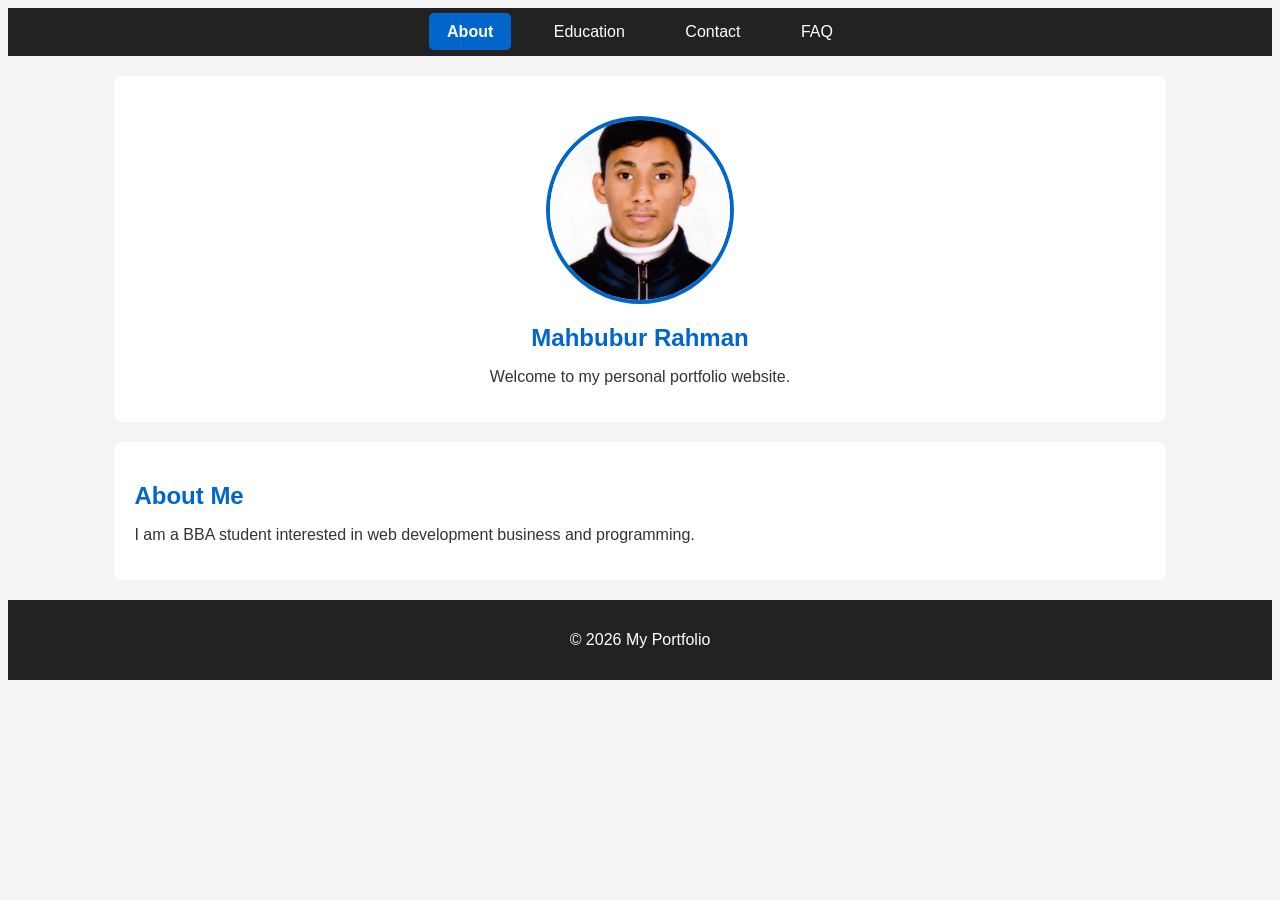
<file: index.html>
<!DOCTYPE html>
<html lang="en">
<head>
    <meta charset="UTF-8">
    <meta name="viewport" content="width=device-width, initial-scale=1.0">
    <title>My Portfolio</title>
    <link rel="stylesheet" href="style.css">
</head>
<body>

<nav>
    <a href="index.html" class = 'active'>About</a>
    <a href="education.html">Education</a>
    <a href="contact.html">Contact</a>
              <a href="faq.html" >FAQ</a>

</nav>



<section id="home">
    <img src="WUB01_25_86_5094.jpg" alt="Profile Photo" class="profile-pic">

    <h2>Mahbubur Rahman</h2>

    <p>Welcome to my personal portfolio website.</p>
</section>

<section id="about">
    <h2>About Me</h2>
    <p>I am a BBA student interested in web development business and programming.</p>
</section>





<footer>
    <p>&copy; 2026 My Portfolio</p>
</footer>

</body>
</html>
</file>
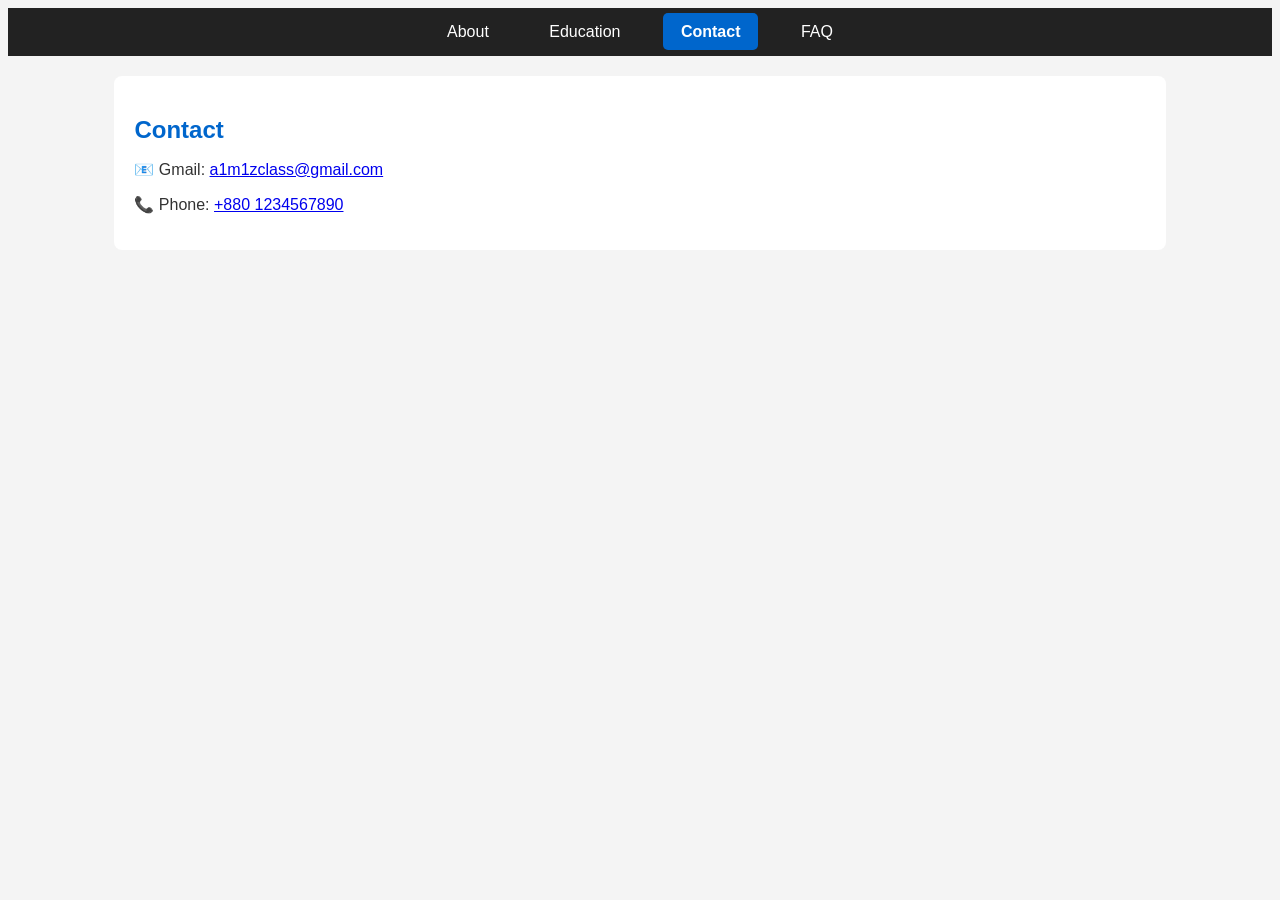
<file: contact.html>
<!DOCTYPE html>
<html lang="en">
<head>
    <meta charset="UTF-8">
    <title>Contact</title>
        <link rel="stylesheet" href="style.css">

</head>
<body>
<nav>
    <a href="index.html">About</a>
    <a href="education.html">Education</a>
    <a href="contact.html" class = 'active'>Contact</a>
              <a href="faq.html">FAQ</a>

</nav>
<section id="contact">
    <h2>Contact</h2>
<p>
    📧 Gmail:
    <a href="https://mail.google.com/mail/?view=cm&fs=1&to=a1m1zclass@gmail.com" target="_blank">
        a1m1zclass@gmail.com
    </a>
</p>

<p>
    📞 Phone:
    <a href="tel:+8801234567890">+880 1234567890</a>
</p>
</section>

</body>
</html>
</file>
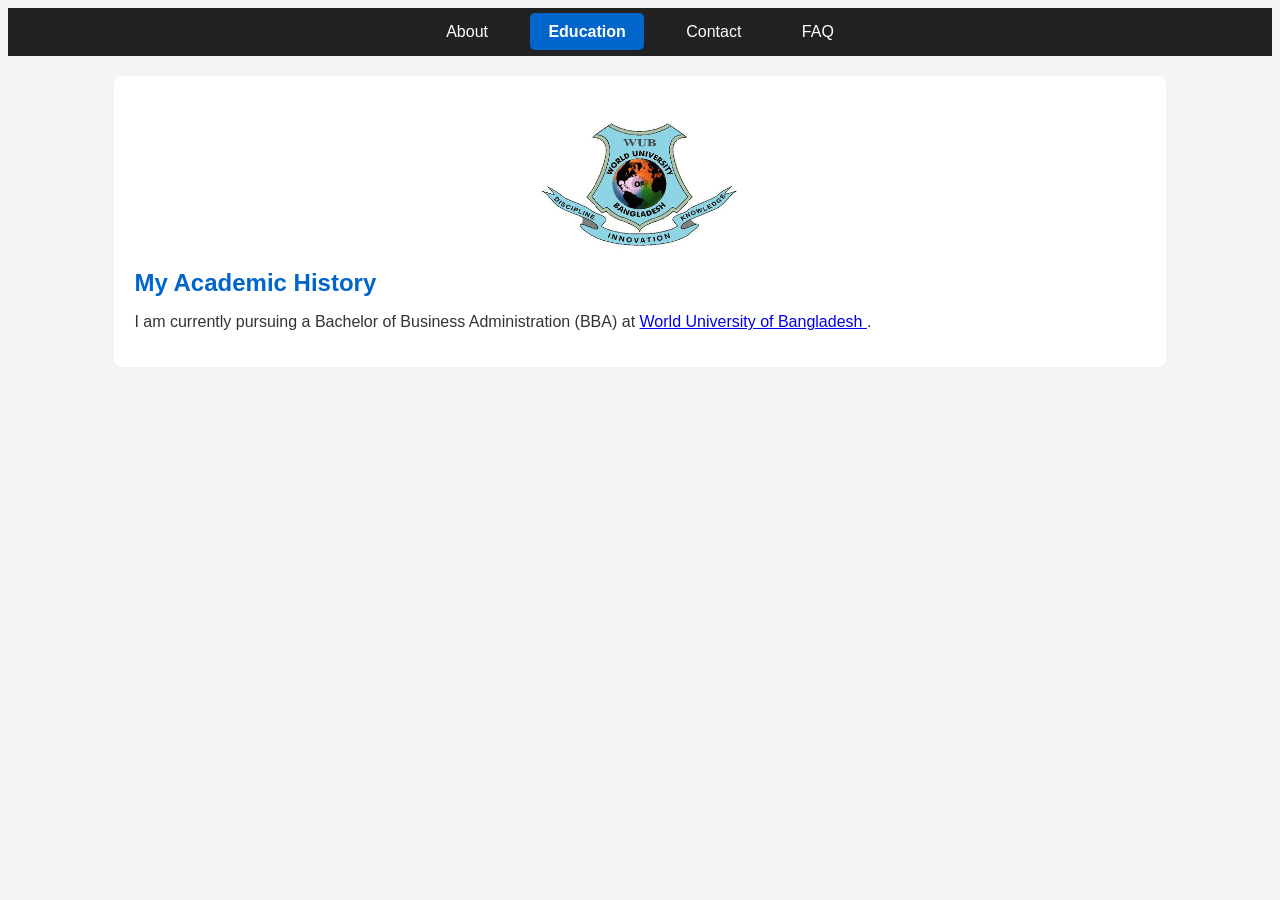
<file: education.html>
<!DOCTYPE html>
<html lang="en">
<head>
    <meta charset="UTF-8">
        <title>Education</title>

        <link rel="stylesheet" href="style.css">

</head>

<body>
<nav>
    <a href="index.html">About</a>
    <a href="education.html" class = 'active'>Education</a>
    <a href="contact.html">Contact</a>
              <a href="faq.html">FAQ</a>

</nav>
<section id="education">
    <img src="World_University_of_Bangladesh_logo.jpg" alt="World University of Bangladesh Logo" class="center-image">

    <h2>My Academic History</h2>

<p>
    I am currently pursuing a Bachelor of Business Administration (BBA) at
    <a href="https://www.wub.edu.bd/" target="_blank">
        World University of Bangladesh
    </a>.
</p>
</section>
</body>
</html>
</file>
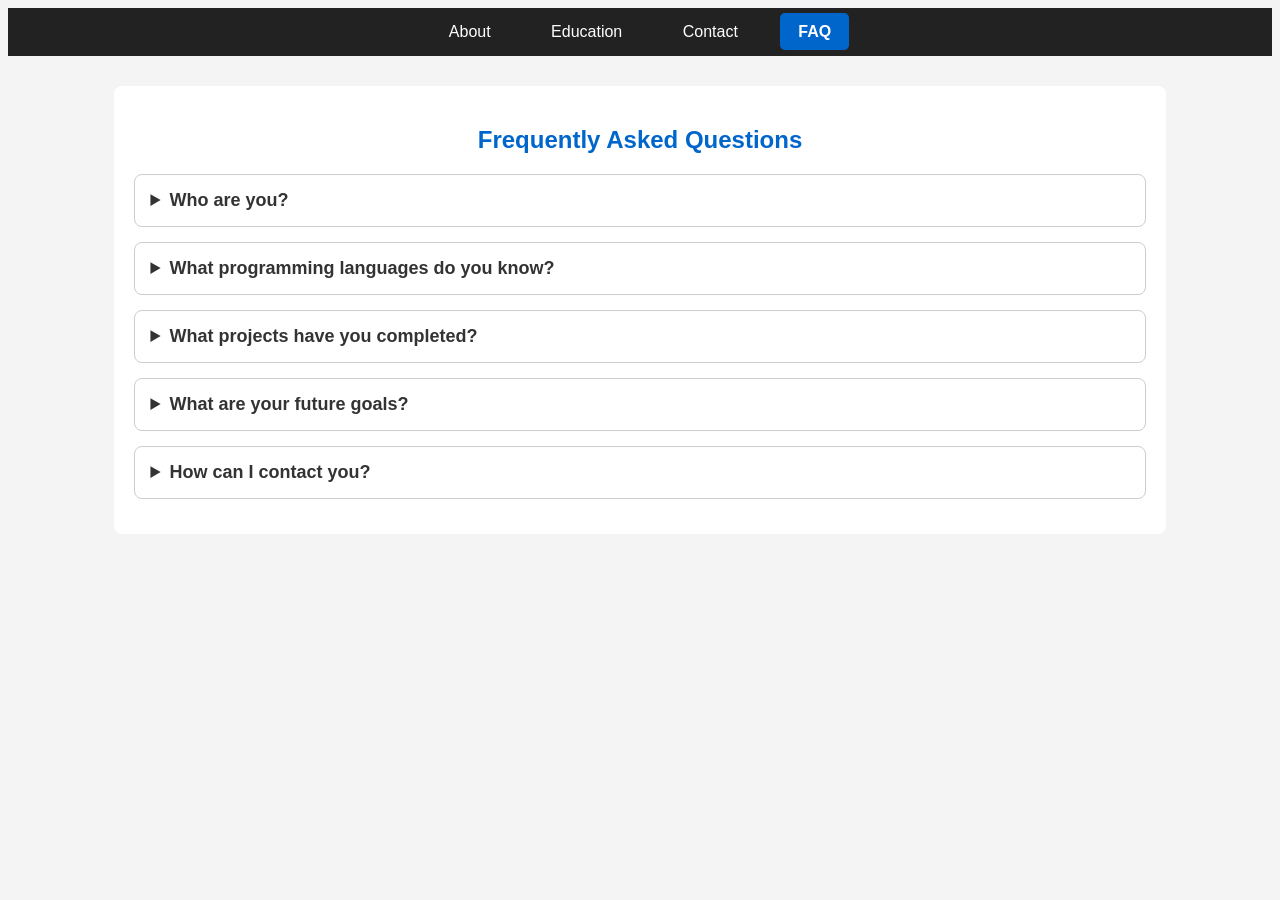
<file: faq.html>
<!DOCTYPE html>
<html lang="en">
<head>
    <meta charset="UTF-8">
        <title>FAQ</title>

        <link rel="stylesheet" href="style.css">

</head>

<body>
<nav>
    <a href="index.html">About</a>
    <a href="education.html">Education</a>
    <a href="contact.html">Contact</a>
              <a href="faq.html" class = 'active'>FAQ</a>

</nav>
<section class="faq">

    <h2>Frequently Asked Questions</h2>

    <details>
        <summary>Who are you?</summary>
        <p>My name is Mahbubur Rahman. I am a student of World University of Bangladesh with an interest in Software Development Business.</p>
    </details>

    <details>
        <summary>What programming languages do you know?</summary>
        <p>I primarily work with HTML and CSS.</p>
    </details>

    <details>
        <summary>What projects have you completed?</summary>
        <p>This Personal Portfolio Website.</p>
    </details>

    <details>
        <summary>What are your future goals?</summary>
        <p>My goal is to become a skilled software developer and build professional applications that solve real-world problems and earn a lot of money.</p>
    </details>

    <details>
        <summary>How can I contact you?</summary>
        <p>You can contact me through the Contact page of this portfolio.</p>
    </details>

</section>

</body>
</html>
</file>
<file: style.css>
body{
    font-family:Arial,sans-serif;
    background:#f4f4f4;
    color:#333;
}



section{
    background:white;
    width:80%;
    margin:20px auto;
    padding:20px;
    border-radius:8px;
}

h2{
    color:#0066cc;
    margin-bottom:10px;
}

ul{
    margin-left:20px;
}

footer{
    background:#222;
    color:white;
    text-align:center;
    padding:15px;
    margin-top:20px;
}
.profile-pic{
    width:180px;
    height:180px;
    border-radius:50%;
    object-fit:cover;
    display:block;
    margin:20px auto;
    border:4px solid #0066cc;
}

#home{
    text-align:center;
}
.center-image{
    display: block;
    margin: 20px auto;
    width: 200px;   /* Adjust as needed */
    height: auto;
}
.faq{
    width:80%;
    margin:30px auto;
}

.faq h2{
    text-align:center;
    margin-bottom:20px;
}

details{
    background:white;
    border:1px solid #ccc;
    border-radius:8px;
    margin:15px 0;
    padding:15px;
}

summary{
    font-size:18px;
    font-weight:bold;
    cursor:pointer;
}

summary:hover{
    color:#0066cc;
}

details p{
    margin-top:10px;
    line-height:1.6;
}
nav{
    background-color:#222;
    padding:15px;
    text-align:center;
}

nav a{
    color:white;
    text-decoration:none;
    margin:0 10px;
    padding:10px 18px;
    border-radius:5px;
    transition:0.3s;
}


nav a.active{
    background:#0066cc;
    font-weight:bold;
        text-decoration:none;

}
nav a:hover{
    background:#0066cc;
    border-radius:5px;
    text-decoration:none;
}
</file>
